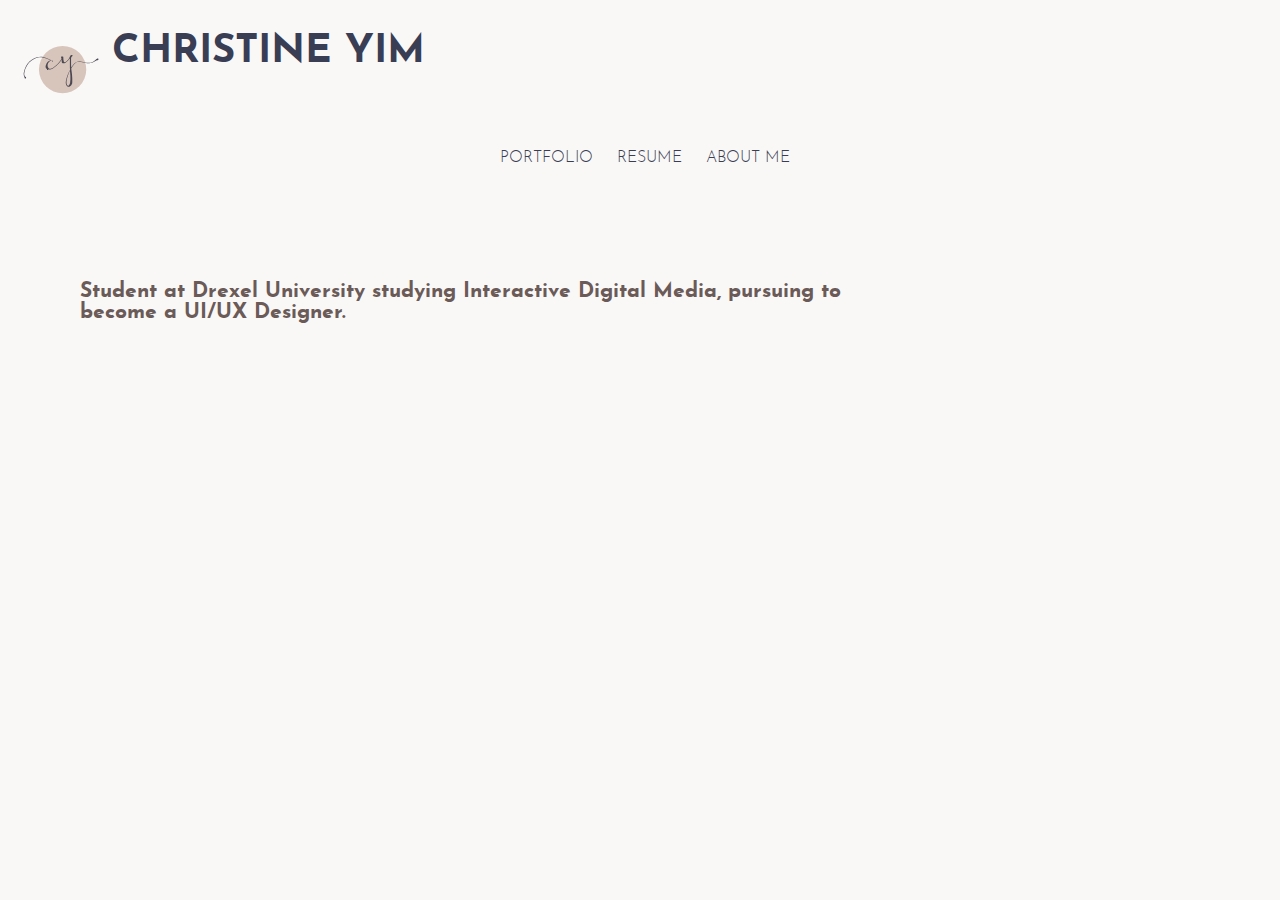
<file: index.html>
<!DOCTYPE html>
<html lang="en">
  <head>
    <title>Christine Yim Online Portfolio</title>
    <meta charset="UTF-8">
    <meta name="viewport" content="width=device-width, initial-scale=1">
    <link href="css/normalize.css" rel="normalizer">
    <link href="css/style.css" rel="stylesheet">
  </head>
  <body class="home">
    <div class="headerhome">
      <a href="index.html">
        <img src="../images/cy_logo.svg" alt="Logo" class="logo"></a>
      <h1 class="name">CHRISTINE  YIM</h1>
    </div>
     <nav>
      <ul class="homenavlist">
        <li><a href="portfolio_case_studies.html" class="portcs">PORTFOLIO</a></li>
        <li><a href="resume.html" class="resume">RESUME</a></li>
        <li><a href="about_me.html" class="aboutme">ABOUT ME</a></li>
      </ul>
    </nav>
   <div class="main">
      <h2 class="greeting">
        Student at Drexel University studying Interactive Digital Media, pursuing 
        to become a UI/UX Designer.</h2>
  </div>
  </body>
</html>
</file>
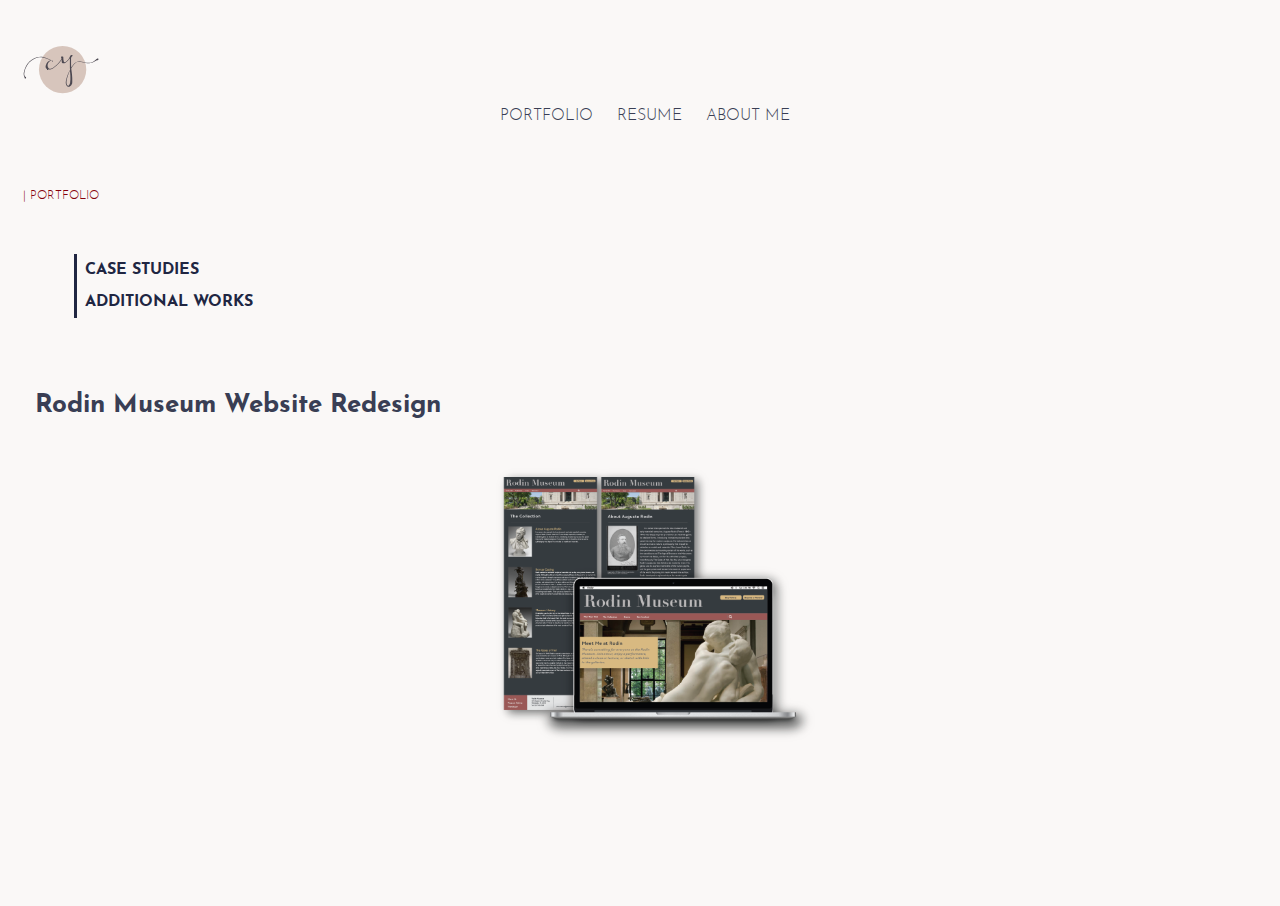
<file: Portfolio_Case_Studies.html>
<!DOCTYPE html>
<html lang="en">
  <head>
    <title>Portfolio Case Studies</title>
    <meta charset="UTF-8">
    <meta name="viewport" content="width=device-width, initial-scale=1">
    <link href="css/normalize.css" rel="normalizer">
    <link href="css/style.css" rel="stylesheet">
  </head>
  <body class="home">
    <div class="header">
      <a href="index.html">
        <img src="../images/cy_logo.svg" alt="Logo" class="logo"></a>
      <nav>
        <ul class="navlist">
          <li><a href="portfolio_case_studies.html" class="portcs">PORTFOLIO</a></li>
          <li><a href="resume.html" class="resume">RESUME</a></li>
          <li><a href="about_me.html" class="aboutme">ABOUT ME</a></li>
        </ul>
      </nav>
    </div>
      <div class="mainportfolio">
        <h4 class="navtitle">| PORTFOLIO</h4>
        <nav>
          <ul class="portnav">
            <li><a href="portfolio_case_studies.html" class="cstudybutton">CASE STUDIES</a></li>
            <li><a href="portfolio_additional_works.html" class="aworkbutton">ADDITIONAL WORKS</a></li>
          </ul>
        </nav>
        <h3 class="cstitles">Rodin Museum Website Redesign</h3>
        <a href="portfolio_cs_rodinmuseum.html"><img src="images/rodin_case.png" alt="Rodin Image" class="csimage" id="rodinimage"></a>
        <br>
    </div>
  </body>
</html>
</file>
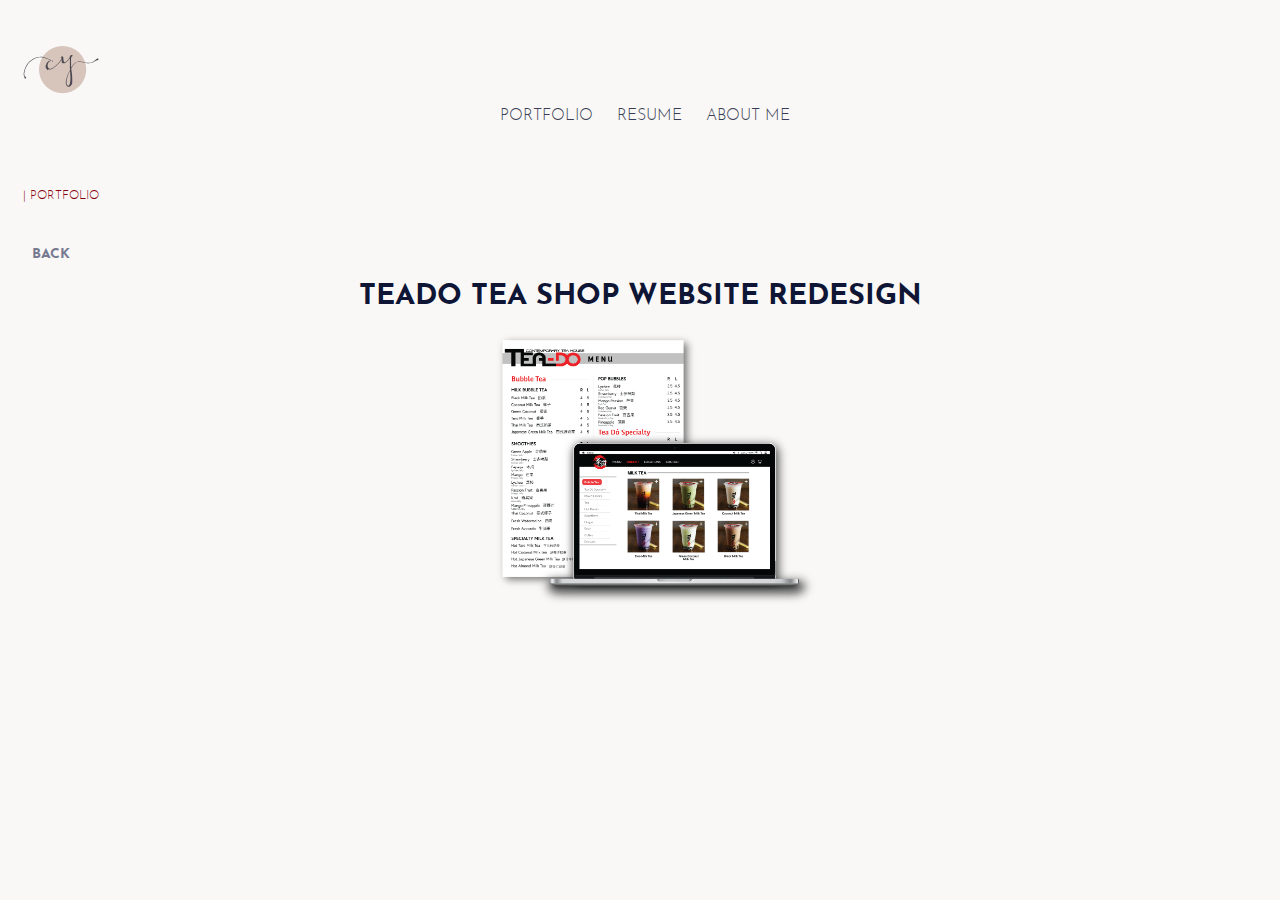
<file: Portfolio_CS_Teado.html>
<!DOCTYPE html>
<html lang="en">
  <head>
    <title>Teado Case Study</title>
    <meta charset="UTF-8">
    <meta name="viewport" content="width=device-width, initial-scale=1">
    <link href="css/normalize.css" rel="normalizer">
    <link href="css/style.css" rel="stylesheet">
  </head>
  <body class="home">
    <div class="header">
      <a href="index.html">
        <img src="../images/cy_logo.svg" alt="Logo" class="logo"></a>
      <nav>
        <ul class="navlist">
          <li><a href="portfolio_case_studies.html" class="portcs">PORTFOLIO</a></li>
          <li><a href="resume.html" class="resume">RESUME</a></li>
          <li><a href="about_me.html" class="aboutme">ABOUT ME</a></li>
        </ul>
      </nav>
    </div>
      <div class="mainteado">
        <h4 class="navtitle">| PORTFOLIO</h4>
        <br>
        <a href="portfolio_case_studies.html" class="back">BACK</a>
        <br>
        <h3 class="studytitle">TEADO TEA SHOP WEBSITE REDESIGN</h3>
        <img src="images/teado_case.png" alt="Teado Redesign Image" class="csimage">
    </div>
  </body>
</html>
</file>
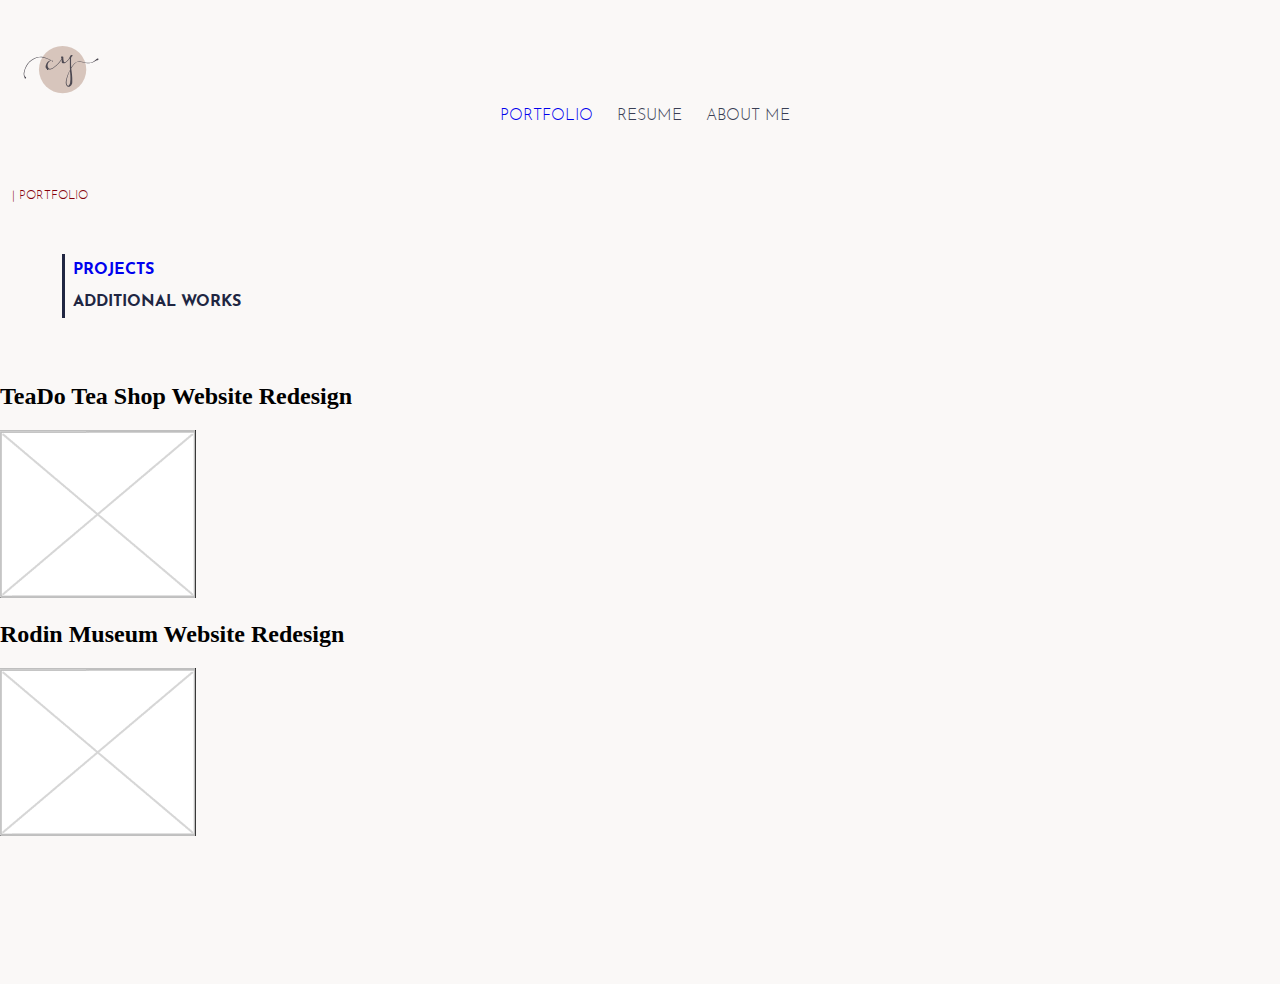
<file: Portfolio_Projects.html>
<!DOCTYPE html>
<html lang="en">
  <head>
    <title></title>
    <meta charset="UTF-8">
    <meta name="viewport" content="width=device-width, initial-scale=1">
    <link href="css/normalize.css" rel="normalizer">
    <link href="css/style.css" rel="stylesheet">
  </head>
  <body class="home">
    <div class="header">
      <a href="index.html">
        <img src="../Images/Portfolio_Logo-Single.svg" alt="Logo" class='logo'></a>
    </div>
      <nav>
        <ul class="navlist">
          <li><a href="Portfolio_Projects.html" class="portproj">PORTFOLIO</a></li>
          <li><a href="Resume.html" class="resume">RESUME</a></li>
          <li><a href="About_Me.html" class="aboutme">ABOUT ME</a></li>
        </ul>
      </nav>
    <div>
      <div class="portfolioprojects">
        <h4 class="navtitle">| PORTFOLIO</h4>
        <nav>
          <ul class="portnav">
            <li><a href="Portfolio_Projects.html" class="projbutton">PROJECTS</a></li>
            <li><a href="Portfolio_Additional_Works.html" class="aworkbutton">ADDITIONAL WORKS</a></li>
          </ul>
        </nav>
        <br>
        <h2>TeaDo Tea Shop Website Redesign</h2>
        <a href="Portfolio_Projects_Teado.html"><img src="Images/Placeholder.png" alt="Teado Image"></a>
        <br>
        <h2>Rodin Museum Website Redesign</h2>
        <a href="Portfolio_Projects_RodinMuseum.html"><img src="Images/Placeholder.png" alt="Rodin Image"></a>
    </div>
  </body>
</html>
</file>
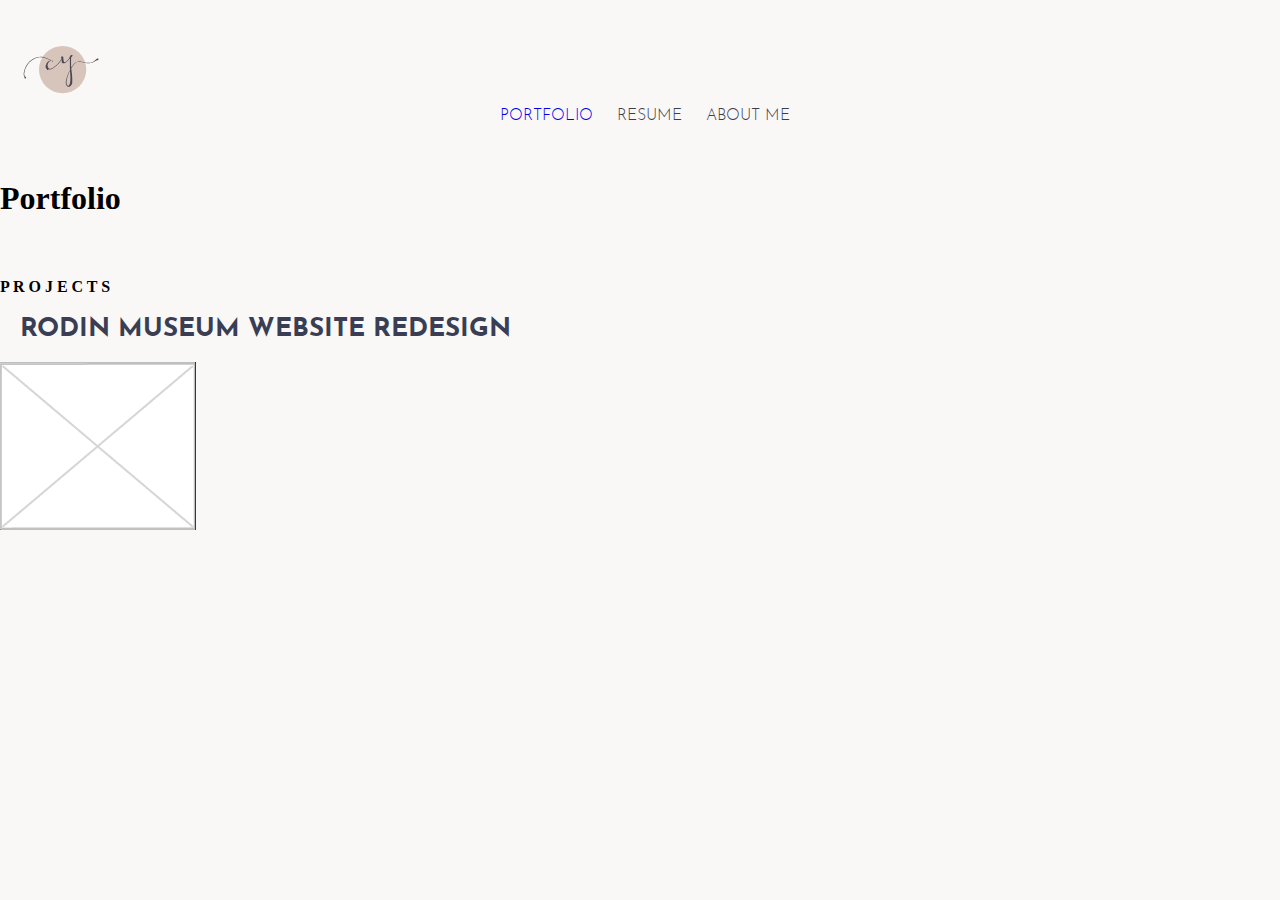
<file: Portfolio_Projects_RodinMuseum.html>
<!DOCTYPE html>
<html lang="en">
  <head>
    <title></title>
    <meta charset="UTF-8">
    <meta name="viewport" content="width=device-width, initial-scale=1">
    <link href="css/normalize.css" rel="normalizer">
    <link href="css/style.css" rel="stylesheet">
  </head>
  <body>
    <div class="header">
      <a href="index.html">
        <img src="../Images/Portfolio_Logo-Single.svg" alt="Logo" class='logo'></a>
    </div>
      <nav>
        <ul class="navlist">
          <li><a href="Portfolio_Projects.html" class="portproj">PORTFOLIO</a></li>
          <li><a href="Resume.html" class="resume">RESUME</a></li>
          <li><a href="About_Me.html" class="aboutme">ABOUT ME</a></li>
        </ul>
      </nav>
        <h1>Portfolio</h1>
    </div>
    <div>
      <div class="main">
        <br>
        <h4>P R O J E C T S</h4>
        <h3>RODIN MUSEUM WEBSITE REDESIGN</h3>
        <img src="Images/Placeholder.png" alt="Rodin Redesign Image">
    </div>
  </body>
</html>
</file>
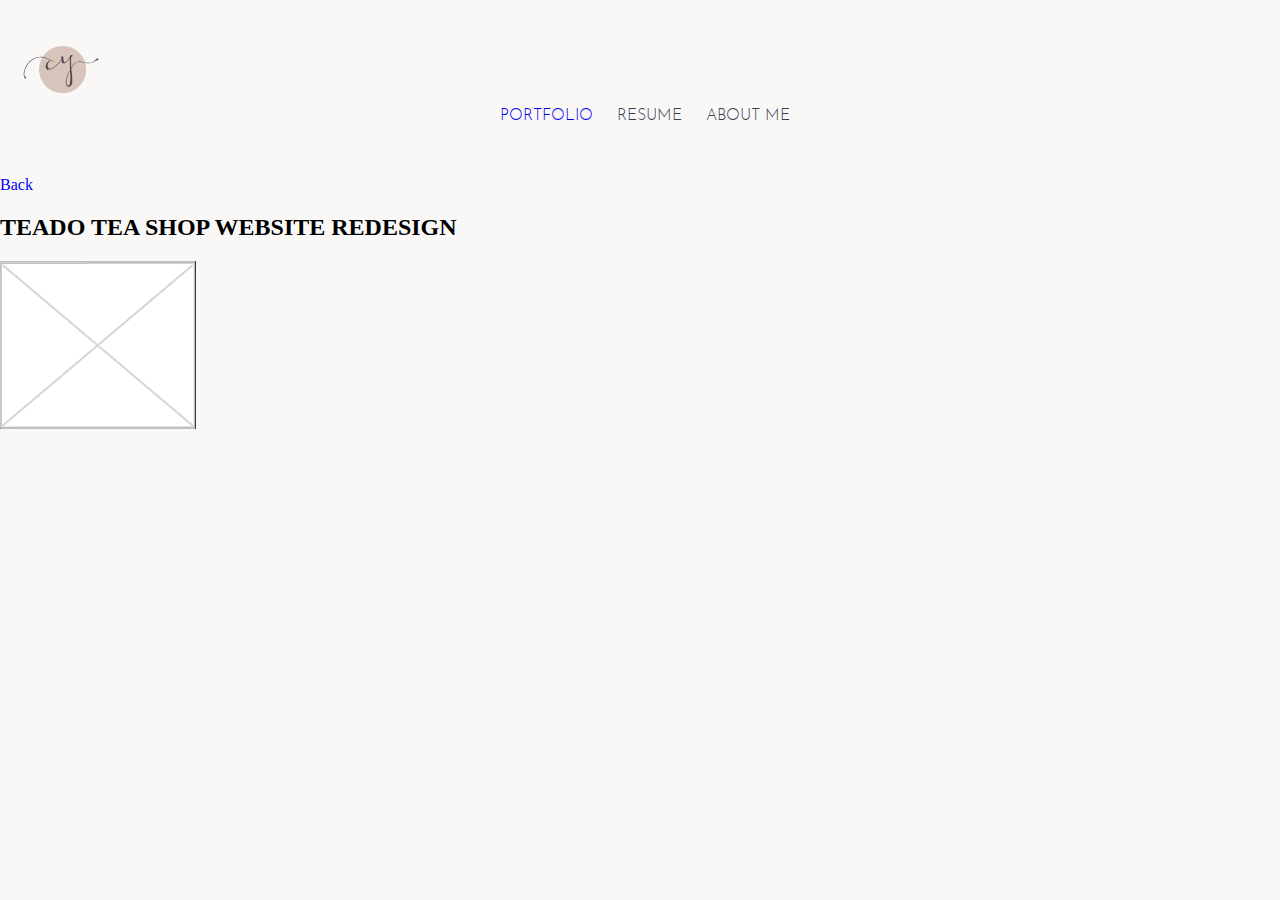
<file: Portfolio_Projects_Teado.html>
<!DOCTYPE html>
<html lang="en">
  <head>
    <title></title>
    <meta charset="UTF-8">
    <meta name="viewport" content="width=device-width, initial-scale=1">
    <link href="css/normalize.css" rel="normalizer">
    <link href="css/style.css" rel="stylesheet">
  </head>
  <body>
    <div class="header">
      <a href="index.html">
        <img src="../Images/Portfolio_Logo-Single.svg" alt="Logo" class='logo'></a>
    </div>
      <nav>
        <ul class="navlist">
          <li><a href="Portfolio_Projects.html" class="portproj">PORTFOLIO</a></li>
          <li><a href="Resume.html" class="resume">RESUME</a></li>
          <li><a href="About_Me.html" class="aboutme">ABOUT ME</a></li>
        </ul>
      </nav>
    <div>
      <div class="main">
        <br>
        <a href="Portfolio_Projects.html">Back</a>
        <br>
        <h2>TEADO TEA SHOP WEBSITE REDESIGN</h2>
        <img src="Images/Placeholder.png" alt="Teado Redesign Image">
    </div>
  </body>
</html>
</file>
<file: css/style.css>
/* FONTS */

@font-face {
  font-family: 'Josefin_Sans';
  src: url('../fonts/JosefinSans/josefinsans-regular-webfont.woff2') format('woff2');
  font-weight: normal;
  font-style: normal;
}

@font-face {
  font-family: 'Josefin_Sans';
  src: url('../fonts/JosefinSans/josefinsans-bold-webfont.woff2') format('woff2');
  font-weight: bold;
  font-style: normal;
}

@font-face {
  font-family: 'Josefin_Sans';
  src: url('../fonts/JosefinSans/josefinsans-light-webfont.woff2') format('woff2');
  font-weight: lighter;
  font-style: normal;
}

@font-face {
  font-family: 'Baskerville';
  src: url('../fonts/Baskerville/baskervville-regular-webfont.woff2') format('woff2');
  font-weight: normal;
  font-style: normal;
}

@font-face {
  font-family: 'Baskerville';
  src: url('../fonts/Baskerville/baskervville-italic-webfont.woff2') format('woff2');
  font-weight: normal;
  font-style: italic;
}

/* GENERAL */

body {
  background-color: #faf8f7;
  margin: 0 0 9rem 0;
}

.header {
  margin: 2rem 0;
}

.logo {
  float: left;
  height: 75px;
  margin-left: 1rem;
  width: 90px;
  position: absolute;
}

nav {
  padding: 1.2rem;
  text-align: center;
}

ul.navlist {
  margin-top: 3.5rem;
  list-style: none;
  font-family: 'Josefin_Sans', Helvetica, sans-serif;
  font-weight: normal;
  padding-left: 0.6rem;
}

.navlist li {
  font-size: 1rem;
  font-weight: normal;
  display: inline;
  padding: 0.6rem;
}

a {text-decoration: none;}

a.portcs:link {color: #393E54;}
a.portcs:visited {color: #393E54;}
a.portcs:hover {color: #850009;}

a.resume:link {color: #393E54;}
a.resume:visited {color: #393E54;}
a.resume:hover {color: #850009;}

a.aboutme:link {color: #393E54;}
a.aboutme:visited {color: #393E54;}
a.aboutme:hover {color: #850009;}

h4.navtitle {
  color: #850009;
  font-family: 'Josefin_Sans';
  font-weight: normal;
  font-size: 75%;
  margin: 2rem 1.5rem 1.5rem 0.75rem;
}

h3 {
  color: #393E54;
  font-family: 'Josefin_Sans', Helvetica, sans-serif;
  margin: 1.25rem;
  font-size: 1.6rem;
}

/* HOME */

.headerhome {
  margin: 2rem 0;
  padding: 0;
}

h1.name {
  color: #393E54;
  font-family: 'Josefin_Sans', Helvetica, sans-serif;
  font-size: 250%;
  font-weight: bold;
  margin-left: 7rem;
  margin-top: 0;
  display: inline-block;
}

ul.homenavlist {
  margin-top: 0rem;
  list-style: none;
  font-family: 'Josefin_Sans', Helvetica, sans-serif;
  font-weight: normal;
  padding-left: 0.6rem;
}

.homenavlist li {
  font-size: 1rem;
  font-weight: normal;
  display: inline;
  padding: 0.6rem;
}

h2.greeting {
  color: #6A5B58;
  font-family: 'Josefin_Sans', Helvetica, sans-serif;
  font-size: 130%;
  margin: 5rem 5rem 0 5rem;
  max-width: 50rem;
}

/* PORTFOLIO */

ul.portnav {
  list-style: none;
  margin: 0.5rem;
  padding-left: 2.2rem;
  font-family: 'Josefin_Sans', Helvetica, sans-serif;
}

.portnav li {
  padding: 0.5rem;
  text-align: left;
  width: 190px;
  font-weight: bold;
  border-left: 3px solid #202642;
}

a.cstudybutton:link {color: #202642;}
a.cstudybutton:visited {color: #202642;}
a.cstudybutton:hover {color: #7D4E4B;
                      background-color: #D4C6BD;
                      border-radius: 10px;}

a.aworkbutton:link {color: #202642;}
a.aworkbutton:visited {color: #202642;}
a.aworkbutton:hover {color: #7D4E4B;
                     background-color: #D4C6BD;
                     border-radius: 10px;}

h3.cstitles, h3.awtitles {
  margin: 0rem;
  padding: 3rem 1.5rem;
  font-size: 1.6rem;
  }
                    
.csimage, .awimage {
  width: 325px;
  display: block;
  margin-left: auto;
  margin-right: auto;
  padding-left: 2rem;
}

.mainportfolio, .mainaboutme, .mainrodin, .mainteado {
  margin: 0.7rem;
}

hr.solid {
  border-top: 1px solid #474c63;
  max-width: 375px;
}

.charcoal, .painting, .photo {
  vertical-align: middle;
  margin: 0.5rem;
}

#drawings, #paintings {
  padding: 1rem;
  margin-left: auto;
  margin-right: auto;
  text-align: center;
}

#photography {
  padding: 1rem;
  margin-left: auto;
  margin-right: auto;
  text-align: center;
}

.back {
  font-family: 'Josefin_Sans', Helvetica, sans-serif;
  font-size: 90%;
  margin-left: 1.3rem;
  font-weight: bold;
}

a.back:link {color: #767b91;}
a.back:visited {color: #767b91;}
a.back:hover {color: #7D4E4B;}

.top {
  font-family: 'Josefin_Sans', Helvetica, sans-serif;
  font-size: 90%;
  font-weight: bold;
  padding: 1rem;
  margin: 0 auto;
  text-align: center;
}

a.top:link {color: #767b91;}
a.top:visited {color: #767b91;}
a.top:hover {color: #7D4E4B;}

h5 {
  font-family: 'Josefin_Sans', Helvetica, sans-serif;
  font-size: 120%;
  font-weight: bold;
  color: #202642;
}

h5.subtitle {
  text-align: center;
  padding: 1rem;
}

h6.wpsubtitle {
  font-family: 'Josefin_Sans', Helvetica, sans-serif;
  font-size: 90%;
  font-weight: bold;
  color: #6d7183;
  text-align: center;
}

.wireframe, .cardsort, .color_type, .finaluirodin {
  width: 325px; 
  display: block;
  margin-left: auto;
  margin-right: auto;
}

.aboutmuseum, .motive, .goal, .workprocess, .rodinwireframe, .rodincardsorting, .rodincolortype {
  font-family: 'Baskerville', Garamond, serif;
  margin: 1rem auto;
  padding: 1rem 2.5rem;
  max-width: 500px;
}

h3.studytitle {
  font-size: 1.8rem;
  text-align: center;
  color: #0f1635;
}

/* RESUME */

.mainresume {
  margin: 0.7rem;
  max-width: 700px;
}

ul.resumelist {
  font-family: 'Baskerville', Garamond, serif;
  padding-left: 4.2rem;
  margin: 0.5rem;
}

p.resume, p.me_para {
  font-family: 'Baskerville', Garamond, serif;
  margin: 0.5rem;
  padding-left: 2rem;
}

h3.download {
  float: left;
  margin-right: 1rem;
  padding-bottom: 7rem;
  font-size: 100%;
}

.downloadlogo {
  width: 18px;
  height: 18px;
  margin: 1.8rem 1.5rem 1.5rem 0;
  padding-bottom: 7rem;
}

/* ABOUT ME */

h3.aboutme {
  color: #393E54;
  font-family: 'Josefin_Sans', Helvetica, sans-serif;
  margin: 1.5rem;
  padding-left: 0.5rem;
  font-size: 2.5rem;
}

.aboutmebody {
  margin: 0 auto;
  max-width: 500px;
}

.selfpic {
  width: 285px;
  margin: 0.5rem auto;
  padding-left: 2.5rem;
}

.meparagraphs {
  margin: 0 auto;
}

.me_para {
  text-align: left;
}
</file>
